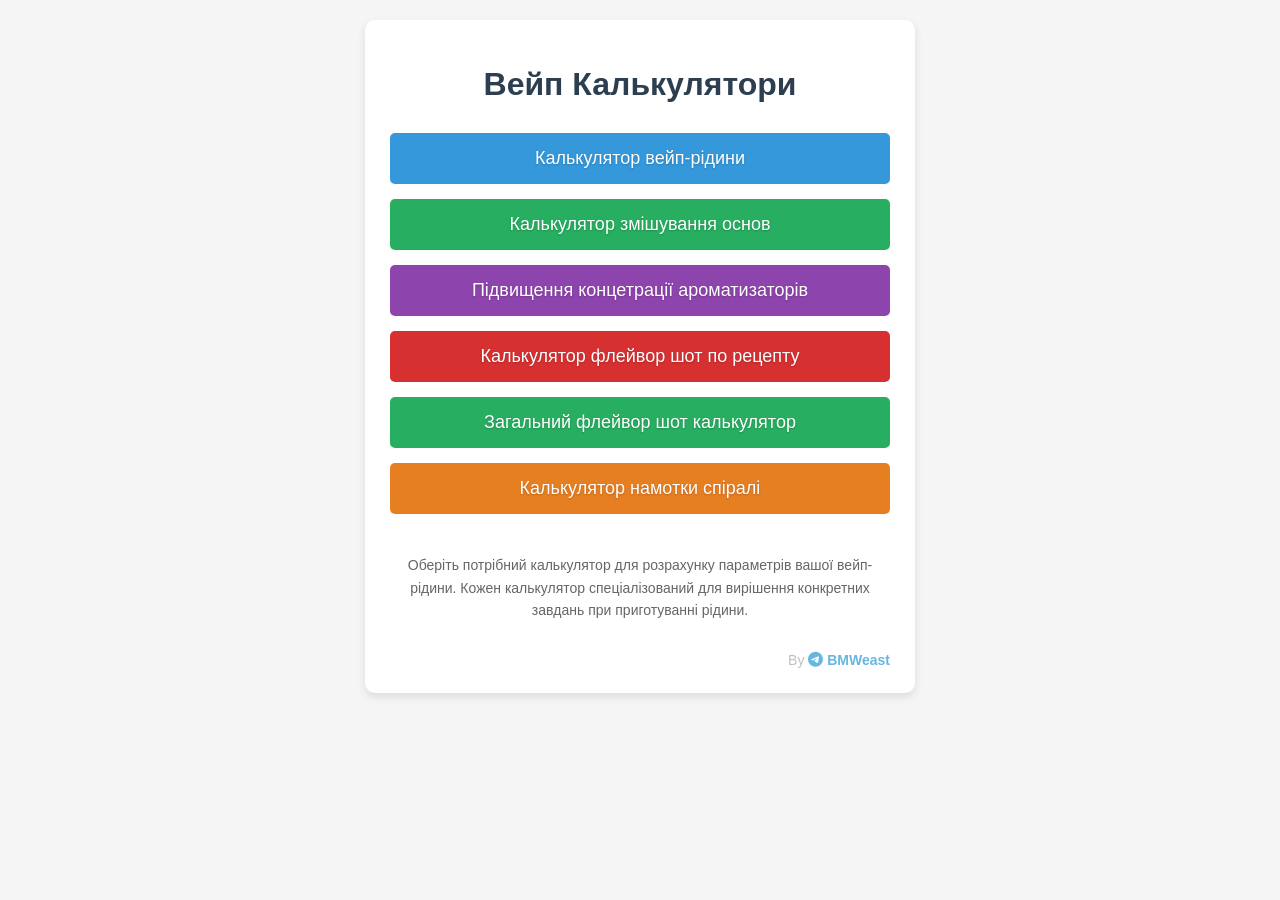
<file: index.html>
﻿<!DOCTYPE html>
<html lang="uk">
<head>
    <meta charset="UTF-8">
    <meta name="viewport" content="width=device-width, initial-scale=1.0">
    <title>Калькулятори для вейпінгу</title>
    <link rel="icon" type="image/svg+xml" href="favicon.svg">
    <link rel="manifest" href="manifest.json">
    <meta name="theme-color" content="#3498db">
    <link rel="stylesheet" href="style.css">

    <link rel="stylesheet" href="https://cdnjs.cloudflare.com/ajax/libs/font-awesome/6.0.0-beta3/css/all.min.css"> 
</head>
<body>
    <div class="calculator">
        <h1>Вейп Калькулятори</h1>
        
        <div class="btn-container">
            <!-- Перша кнопка - Калькулятор вейп-рідини -->
            <button class="btn-vape" onclick="window.location.href='FlavorCalculator/FlavorCalculator.html'">
                Калькулятор вейп-рідини
            </button>

            <!-- Друга кнопка - Калькулятор змішування основ -->
            <button class="btn-base" onclick="window.location.href='VapeCalculatorSlider/VapeCalculatorSlider.html'">
                Калькулятор змішування основ
            </button>

            <!-- Третя кнопка - Підвищення концентрації ароматизаторів -->
            <button class="btn-flavor" onclick="window.location.href='FlavorBoostCalculator/FlavorBoostCalculator.html'">
                Підвищення концетрації ароматизаторів
            </button>

            <!-- Нова кнопка - Калькулятор флейвор шот по рецепту -->
            <button class="btn-flavor-shot" onclick="window.location.href='FlavorShotCalculator/FlavorShotCalculator.html'">
                Калькулятор флейвор шот по рецепту
            </button>

            <!-- Нова кнопка - Загальний флейвор шот калькулятор -->
            <button class="btn-flavor-shot-2" onclick="window.location.href='GeneralFlavorShotCalculator/GeneralFlavorShotCalculator.html'">
                Загальний флейвор шот калькулятор
            </button>

            <!-- Кнопка - Калькулятор намотки спіралі -->
            <button class="btn-coil" onclick="window.location.href='CoilCalculator/CoilCalculator.html'">
                Калькулятор намотки спіралі
            </button>
        </div>
        
        <div class="description">
            <p>Оберіть потрібний калькулятор для розрахунку параметрів вашої вейп-рідини. Кожен калькулятор спеціалізований для вирішення конкретних завдань при приготуванні рідини.</p>
        </div>
        
        <div class="copyright">
            By <a href="https://t.me/BMWeast523" target="_blank" rel="noopener noreferrer">
                <i class="fab fa-telegram"></i> <strong>BMWeast</strong>
            </a>
        </div>
    </div>
    <script>
        if ('serviceWorker' in navigator && (window.location.protocol === 'https:' || window.location.hostname === 'localhost' || window.location.hostname === '127.0.0.1')) {
            window.addEventListener('load', () => {
                navigator.serviceWorker.register('service-worker.js')
                    .then(reg => console.log('Service worker registered:', reg.scope))
                    .catch(err => console.warn('SW registration failed:', err));
            });
        }
    </script>
</body>
</html>
</file>
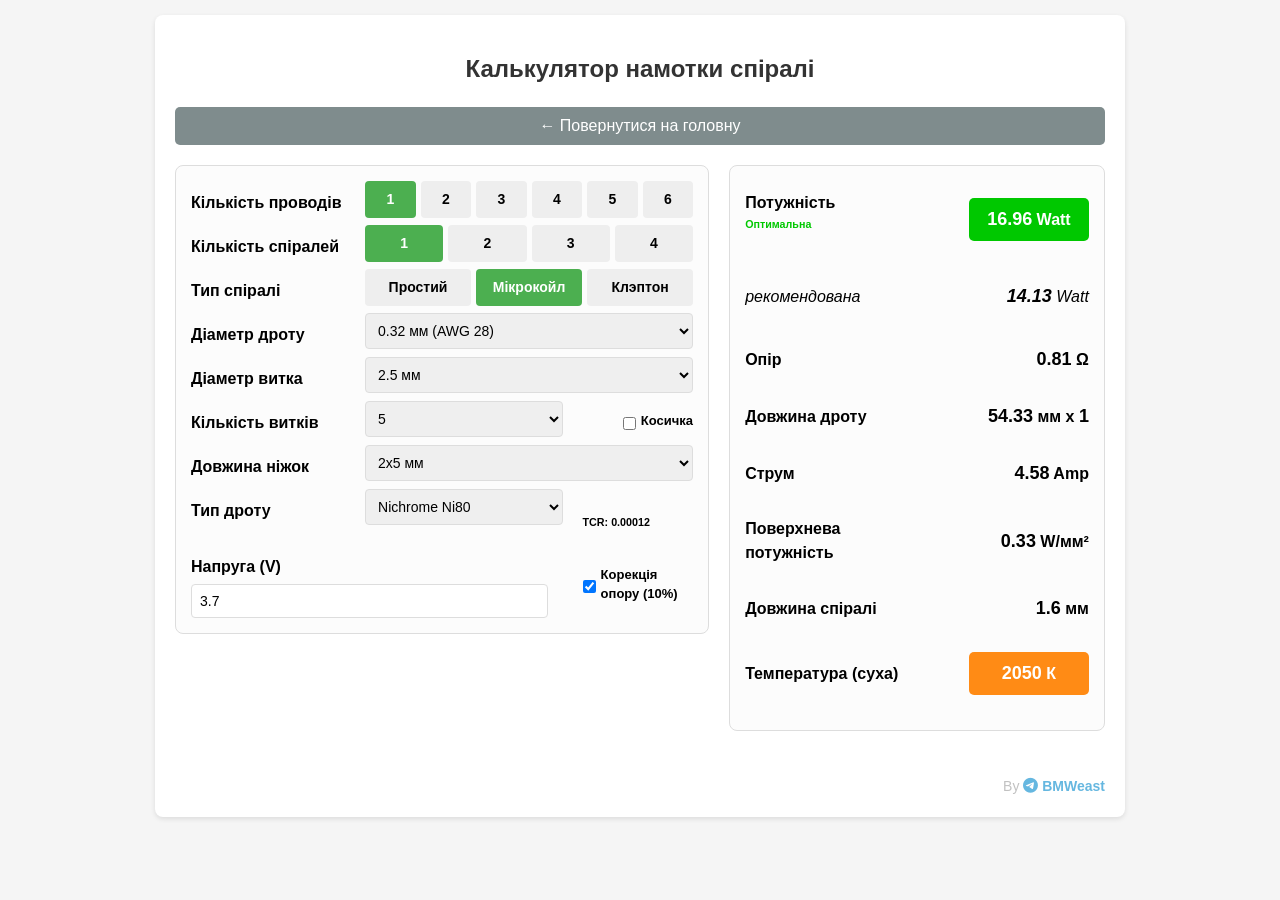
<file: CoilCalculator/CoilCalculator.html>
﻿<!DOCTYPE html>
<html lang="uk">
<head>
    <meta charset="UTF-8">
    <meta name="viewport" content="width=device-width, initial-scale=1.0">
    <title>Калькулятор намотки спіралі</title>
<link rel="icon" type="image/svg+xml" href="../favicon.svg">
<link rel="manifest" href="../manifest.json">
<link rel="stylesheet" href="CoilCalculator.css">

<link rel="stylesheet" href="https://cdnjs.cloudflare.com/ajax/libs/font-awesome/6.0.0-beta3/css/all.min.css">    
    <script src="https://code.jquery.com/jquery-3.6.0.min.js"></script>
</head>
<body>
    <div class="calculator">
        <h1>Калькулятор намотки спіралі</h1>
        <button class="btn-back" onclick="window.location.href='../index.html'" style="margin-top: 10px; margin-bottom: 20px; display: block; margin-left: auto; margin-right: auto; background-color: #7f8c8d; padding: 10px 20px; color: white; border: none; border-radius: 5px; cursor: pointer; font-size: 16px; transition: background-color 0.3s;">← Повернутися на головну</button>
        
        <div class="row">
            <div class="col-md-7 col-sm-12">
                <div class="calc-block">
                    <div class="row form-group">
                        <div class="col-md-4 col-sm-12">
                            <h4>Кількість проводів</h4>
                        </div>
                        <div class="col-md-8 col-sm-12">
                            <div class="btn-group">
                                <input type="radio" name="wires_number" id="wn1" value="1" checked>
                                <label for="wn1">1</label>
                                <input type="radio" name="wires_number" id="wn2" value="2">
                                <label for="wn2">2</label>
                                <input type="radio" name="wires_number" id="wn3" value="3">
                                <label for="wn3">3</label>
                                <input type="radio" name="wires_number" id="wn4" value="4">
                                <label for="wn4">4</label>
                                <input type="radio" name="wires_number" id="wn5" value="5">
                                <label for="wn5">5</label>
                                <input type="radio" name="wires_number" id="wn6" value="6">
                                <label for="wn6">6</label>
                            </div>
                        </div>
                    </div>
                    
                    <div class="row form-group">
                        <div class="col-md-4 col-sm-12">
                            <h4>Кількість спіралей</h4>
                        </div>
                        <div class="col-md-8 col-sm-12">
                            <div class="btn-group">
                                <input type="radio" name="coils_number" id="cn1" value="1" checked>
                                <label for="cn1">1</label>
                                <input type="radio" name="coils_number" id="cn2" value="2">
                                <label for="cn2">2</label>
                                <input type="radio" name="coils_number" id="cn3" value="3">
                                <label for="cn3">3</label>
                                <input type="radio" name="coils_number" id="cn4" value="4">
                                <label for="cn4">4</label>
                            </div>
                        </div>
                    </div>
                    
                    <div class="row form-group">
                        <div class="col-md-4 col-sm-12">
                            <h4>Тип спіралі</h4>
                        </div>
                        <div class="col-md-8 col-sm-12">
                            <div class="btn-group">
                                <input type="radio" name="ct" id="ct2" value="2">
                                <label for="ct2">Простий</label>
                                <input type="radio" name="ct" id="ct1" value="1" checked>
                                <label for="ct1">Мікрокойл</label>
                                <input type="radio" name="ct" id="ct3" value="3">
                                <label for="ct3">Клэптон</label>
                            </div>
                        </div>
                    </div>
                    
                    <div class="row form-group">
                        <div class="col-md-4 col-sm-12">
                            <h4>Діаметр дроту</h4>
                        </div>
                        <div class="col-md-8 col-sm-12">
                            <select id="wire_diam" class="form-control">
                                <option value="0.10">0.10 мм (AWG 38)</option>
                                <option value="0.11">0.11 мм (AWG 37)</option>
                                <option value="0.12">0.12 мм (AWG 36)</option>
                                <option value="0.14">0.14 мм (AWG 35)</option>
                                <option value="0.15">0.15 мм</option>
                                <option value="0.16">0.16 мм (AWG 34)</option>
                                <option value="0.18">0.18 мм (AWG 33)</option>
                                <option value="0.20">0.20 мм (AWG 32)</option>
                                <option value="0.22">0.22 мм (AWG 31)</option>
                                <option value="0.25">0.25 мм (AWG 30)</option>
                                <option value="0.28">0.28 мм (AWG 29)</option>
                                <option value="0.30">0.30 мм</option>
                                <option value="0.32" selected>0.32 мм (AWG 28)</option>
                                <option value="0.35">0.35 мм</option>
                                <option value="0.36">0.36 мм (AWG 27)</option>
                                <option value="0.38">0.38 мм</option>
                                <option value="0.40">0.40 мм (AWG 26)</option>
                                <option value="0.45">0.45 мм (AWG 25)</option>
                                <option value="0.50">0.50 мм</option>
                                <option value="0.51">0.51 мм (AWG 24)</option>
                                <option value="0.57">0.57 мм (AWG 23)</option>
                                <option value="0.60">0.60 мм</option>
                                <option value="0.63">0.63 мм</option>
                                <option value="0.64">0.64 мм (AWG 22)</option>
                                <option value="0.70">0.70 мм</option>
                                <option value="0.71">0.71 мм (AWG 21)</option>
                                <option value="0.80">0.80 мм</option>
                                <option value="0.81">0.81 мм (AWG 20)</option>
                                <option value="0.90">0.90 мм</option>
                                <option value="0.91">0.91 мм (AWG 19)</option>
                                <option value="1.0">1.0 мм</option>
                                <option value="1.02">1.02 мм (AWG 18)</option>
                            </select>
                        </div>
                    </div>
                    
                    <div class="row form-group">
                        <div class="col-md-4 col-sm-12">
                            <h4>Діаметр витка</h4>
                        </div>
                        <div class="col-md-8 col-sm-12">
                            <select id="coil_diam" class="form-control">
                                <option value="2">2.0 мм</option>
                                <option value="2.25">2.25 мм</option>
                                <option value="2.5" selected>2.5 мм</option>
                                <option value="2.75">2.75 мм</option>
                                <option value="3">3.0 мм</option>
                                <option value="3.5">3.5 мм</option>
                                <option value="4">4.0 мм</option>
                                <option value="4.5">4.5 мм</option>
                                <option value="5">5.0 мм</option>
                            </select>
                        </div>
                    </div>
                    
                    <div class="row form-group">
                        <div class="col-md-4 col-sm-12">
                            <h4>Кількість витків</h4>
                        </div>
                        <div class="col-md-5 col-sm-8">
                            <select id="windings_number" class="form-control">
                                <option value="1">1</option>
                                <option value="1.5">1.5</option>
                                <option value="2">2</option>
                                <option value="2.5">2.5</option>
                                <option value="3">3</option>
                                <option value="3.5">3.5</option>
                                <option value="4">4</option>
                                <option value="4.5">4.5</option>
                                <option value="5" selected>5</option>
                                <option value="5.5">5.5</option>
                                <option value="6">6</option>
                                <option value="6.5">6.5</option>
                                <option value="7">7</option>
                                <option value="7.5">7.5</option>
                                <option value="8">8</option>
                                <option value="8.5">8.5</option>
                                <option value="9">9</option>
                                <option value="9.5">9.5</option>
                                <option value="10">10</option>
                                <option value="10.5">10.5</option>
                                <option value="11">11</option>
                                <option value="11.5">11.5</option>
                                <option value="12">12</option>
                                <option value="12.5">12.5</option>
                                <option value="13">13</option>
                                <option value="13.5">13.5</option>
                                <option value="14">14</option>
                                <option value="14.5">14.5</option>
                                <option value="15">15</option>
                                <option value="15.5">15.5</option>
                                <option value="16">16</option>
                                <option value="16.5">16.5</option>
                                <option value="17">17</option>
                                <option value="17.5">17.5</option>
                                <option value="18">18</option>
                                <option value="18.5">18.5</option>
                                <option value="19">19</option>
                                <option value="19.5">19.5</option>
                                <option value="20">20</option>
                            </select>
                        </div>
                        <div class="col-md-3 col-sm-4">
                            <div class="checkbox">
                                <input type="checkbox" id="twisted" name="twisted">
                                <label for="twisted">Косичка</label>
                            </div>
                        </div>
                    </div>
                    
                    <div class="row form-group">
                        <div class="col-md-4 col-sm-12">
                            <h4>Довжина ніжок</h4>
                        </div>
                        <div class="col-md-8 col-sm-12">
                            <select id="legs_length" class="form-control">
                                <option value="0">2x0 мм</option>
                                <option value="0.5">2x0.5 мм</option>
                                <option value="1">2x1 мм</option>
                                <option value="1.5">2x1.5 мм</option>
                                <option value="2">2x2 мм</option>
                                <option value="2.5">2x2.5 мм</option>
                                <option value="3">2x3 мм</option>
                                <option value="4">2x4 мм</option>
                                <option value="5" selected>2x5 мм</option>
                            </select>
                        </div>
                    </div>
                    
                    <div class="row form-group">
                        <div class="col-md-4 col-sm-12">
                            <h4>Тип дроту</h4>
                        </div>
                        <div class="col-md-5 col-sm-8">
                            <select id="wire_type" class="form-control">
                                <option value="0.09">Nickel 200 (Ni)</option>
                                <option value="0.24">NiFe30</option>
                                <option value="0.28">Dicodes Resist</option>
                                <option value="0.36">NiFe48</option>
                                <option value="0.42">Titanium (Ti)</option>
                                <option value="0.74">SS AISI 316</option>
                                <option value="0.8">SS AISI 304</option>
                                <option value="1.08" selected>Nichrome Ni80</option>
                                <option value="1.11">Nichrome Ni60</option>
                                <option value="1.39">Фехраль</option>
                                <option value="1.35">Kanthal D</option>
                                <option value="1.45">Kanthal A1</option>
                            </select>
                        </div>
                        <div class="col-md-3 col-sm-4">
                            <h6>
                                <span>TCR:</span>
                                <span id="tc">0.00001</span>
                            </h6>
                        </div>
                    </div>
                    
                    <div class="row form-group bg-info" id="clptbar" style="display: none;">
                        <div class="col-md-4 col-sm-12">
                            <h4>Обмотка</h4>
                        </div>
                        <div class="col-md-8 col-sm-12">
                            <div class="clapton-container">
                                <div class="clapton-item">
                                    <select id="clap_w_diam" class="form-control">
                                        <option value="0.10" selected>0.10 мм (AWG 38)</option>
                                        <option value="0.11">0.11 мм (AWG 37)</option>
                                        <option value="0.12">0.12 мм (AWG 36)</option>
                                        <option value="0.14">0.14 мм (AWG 35)</option>
                                        <option value="0.15">0.15 мм</option>
                                        <option value="0.16">0.16 мм (AWG 34)</option>
                                        <option value="0.18">0.18 мм (AWG 33)</option>
                                        <option value="0.20">0.20 мм (AWG 32)</option>
                                        <option value="0.22">0.22 мм (AWG 31)</option>
                                        <option value="0.25">0.25 мм (AWG 30)</option>
                                        <option value="0.28">0.28 мм (AWG 29)</option>
                                        <option value="0.30">0.30 мм</option>
                                        <option value="0.32">0.32 мм (AWG 28)</option>
                                        <option value="0.35">0.35 мм</option>
                                        <option value="0.36">0.36 мм (AWG 27)</option>
                                        <option value="0.38">0.38 мм</option>
                                        <option value="0.40">0.40 мм (AWG 26)</option>
                                        <option value="0.45">0.45 мм (AWG 25)</option>
                                        <option value="0.50">0.50 мм</option>
                                        <option value="0.51">0.51 мм (AWG 24)</option>
                                        <option value="0.57">0.57 мм (AWG 23)</option>
                                        <option value="0.60">0.60 мм</option>
                                        <option value="0.63">0.63 мм</option>
                                        <option value="0.64">0.64 мм (AWG 22)</option>
                                        <option value="0.70">0.70 мм</option>
                                        <option value="0.71">0.71 мм (AWG 21)</option>
                                        <option value="0.80">0.80 мм</option>
                                        <option value="0.81">0.81 мм (AWG 20)</option>
                                        <option value="0.90">0.90 мм</option>
                                        <option value="0.91">0.91 мм (AWG 19)</option>
                                        <option value="1.0">1.0 мм</option>
                                        <option value="1.02">1.02 мм (AWG 18)</option>
                                    </select>
                                </div>
                                <div class="clapton-item">
                                    <select id="clap_w_type" class="form-control">
                                        <option value="0.09">Nickel 200 (Ni)</option>
                                        <option value="0.24">NiFe30</option>
                                        <option value="0.28">Dicodes Resist</option>
                                        <option value="0.36">NiFe48</option>
                                        <option value="0.42">Titanium (Ti)</option>
                                        <option value="0.74">SS AISI 316</option>
                                        <option value="0.8">SS AISI 304</option>
                                        <option value="1.08" selected>Nichrome Ni80</option>
                                        <option value="1.11">Nichrome Ni60</option>
                                        <option value="1.39">Фехраль</option>
                                        <option value="1.35">Kanthal D</option>
                                        <option value="1.45">Kanthal A1</option>
                                    </select>
                                </div>
                            </div>
                        </div>
                    </div>
                    
                    <div class="row form-group">
                        <div class="col-md-9 col-sm-8 voltage-input">
                            <label for="voltage">Напруга (V)</label>
                            <input type="number" id="voltage" name="voltage" value="3.7" step="0.1" min="3" max="8" class="form-control">
                        </div>
                        <div class="col-md-3 col-sm-4 voltage-checkbox">
                            <div class="checkbox">
                                <input type="checkbox" id="ohmcorrection" name="ohmcorrection" checked>
                                <label for="ohmcorrection">Корекція опору (10%)</label>
                            </div>
                        </div>
                    </div>
                </div>
            </div>
            
            <div class="col-md-5 col-sm-12">
                <div class="calc-block">
                    <div class="result-row">
                        <div class="result-label">
                            <h4 style="margin-bottom: 1px;">Потужність</h4>
                            <h6 style="margin-top: 1px; color: #00C800;" id="cool_hot">Оптимальна</h6>
                        </div>
                        <div class="result-value-container">
                            <h4 id="pw_color">
                                <span id="r_power" class="result-value">12.46</span> Watt
                            </h4>
                        </div>
                    </div>
                    <div class="result-row">
                        <div class="result-label">
                            <p><i>рекомендована</i></p>
                        </div>
                        <div class="result-value-container">
                            <p><i><span id="r_optpower" class="result-value">14.91</span> Watt</i><span id="clpatt" class="glyphicon glyphicon-exclamation-sign text-danger" aria-hidden="true" data-toggle="tooltip" data-placement="top" title="" data-original-title="Рекомендована потужність розраховується без урахування Клептон-койла!" style="visibility: hidden;"></span></p>
                        </div>
                    </div>
                    
                    <div class="result-row">
                        <div class="result-label">
                            <h4>Опір</h4>
                        </div>
                        <div class="result-value-container">
                            <h4><span id="r_resist" class="result-value">1.10</span> Ω</h4>
                        </div>
                    </div>
                    
                    <div class="result-row">
                        <div class="result-label">
                            <h4>Довжина дроту</h4>
                        </div>
                        <div class="result-value-container">
                            <h4><span id="r_wirelength" class="result-value">55.07</span> мм х <span id="x_wire" class="result-value">1</span></h4>
                        </div>
                    </div>
                    
                    <div class="result-row">
                        <div class="result-label">
                            <h4>Струм</h4>
                        </div>
                        <div class="result-value-container">
                            <h4><span id="r_curent" class="result-value">3.37</span> Amp</h4>
                        </div>
                    </div>
                    
                    <div class="result-row">
                        <div class="result-label">
                            <h4>Поверхнева потужність</h4>
                        </div>
                        <div class="result-value-container">
                            <h4><span id="r_powden" class="result-value">0.21</span> W/мм²</h4>
                        </div>
                    </div>
                    
                    <div class="result-row">
                        <div class="result-label">
                            <h4>Довжина спіралі</h4>
                        </div>
                        <div class="result-value-container">
                            <h4><span id="r_cowidth" class="result-value">2.2</span> мм</h4>
                        </div>
                    </div>
                    
                    <div class="result-row">
                        <div class="result-label">
                            <h4>Температура (суха)</h4>
                        </div>
                        <div class="result-value-container">
                            <h4 id="r_tempcolor">
                                <span id="r_tempk" class="result-value">1892</span> К
                            </h4>
                        </div>
                    </div>
                </div>
            </div>
        </div>
<div class="copyright">
    By <a href="https://t.me/BMWeast523" target="_blank" rel="noopener noreferrer">
        <i class="fab fa-telegram"></i> <strong>BMWeast</strong>
    </a>
</div>
    </div>
<script src="CoilCalculator.js"></script>
<script>
    if ('serviceWorker' in navigator && (window.location.protocol === 'https:' || window.location.hostname === 'localhost' || window.location.hostname === '127.0.0.1')) {
        window.addEventListener('load', () => {
            navigator.serviceWorker.register('../service-worker.js')
                .then(reg => console.log('Service worker registered:', reg.scope))
                .catch(err => console.warn('SW registration failed:', err));
        });
    }
</script>    
</body>
</html>
</file>
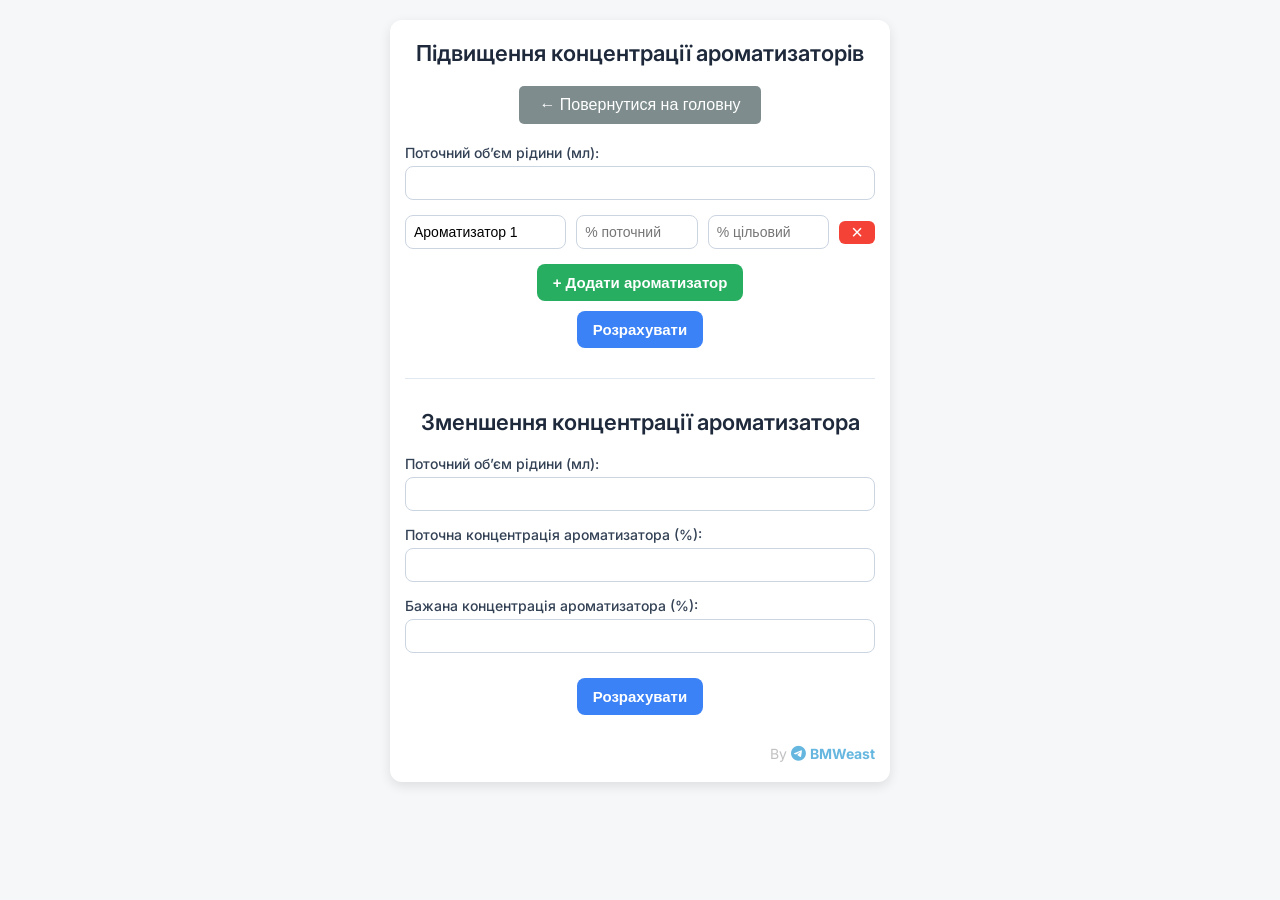
<file: FlavorBoostCalculator/FlavorBoostCalculator.html>
﻿<!DOCTYPE html>
<html lang="uk">
<head>
  <meta charset="UTF-8">
  <meta name="viewport" content="width=device-width, initial-scale=1.0">
  <title>Калькулятор ароматизатора</title>
  <link href="https://fonts.googleapis.com/css2?family=Inter:wght@400;600&display=swap" rel="stylesheet">
<link rel="icon" type="image/svg+xml" href="../favicon.svg">
<link rel="manifest" href="../manifest.json">
    
<link rel="stylesheet" href="FlavorBoostCalculator.css">
<link rel="stylesheet" href="https://cdnjs.cloudflare.com/ajax/libs/font-awesome/6.0.0-beta3/css/all.min.css">
</head>
<body>
  <div class="card">
    <h2>Підвищення концентрації ароматизаторів</h2>
    <button class="btn-back" onclick="window.location.href='../index.html'" style="margin-top: 10px; margin-bottom: 20px; display: block; margin-left: auto; margin-right: auto; background-color: #7f8c8d; padding: 10px 20px; color: white; border: none; border-radius: 5px; cursor: pointer; font-size: 16px; transition: background-color 0.3s;">← Повернутися на головну</button>
    <label for="volume">Поточний обʼєм рідини (мл):</label>
    <input type="number" id="volume" step="0.1" class="full-width-input"/>

    <div id="flavors"></div>
    <button class="button add-btn" onclick="addFlavor()">+ Додати ароматизатор</button>
    <button class="button" onclick="calculate()">Розрахувати</button>

    <div class="result" id="increaseResult"></div>

    <hr style="margin: 30px 0; border: none; border-top: 1px solid #e2e8f0;" />

    <h2>Зменшення концентрації ароматизатора</h2>
    <label for="currentVolume">Поточний обʼєм рідини (мл):</label>
    <input type="number" id="currentVolume" step="0.1" class="full-width-input"/>

    <label for="currentPercent">Поточна концентрація ароматизатора (%):</label>
    <input type="number" id="currentPercent" step="0.1" class="full-width-input"/>

    <label for="targetPercent">Бажана концентрація ароматизатора (%):</label>
    <input type="number" id="targetPercent" step="0.1" class="full-width-input"/>

    <button class="button" onclick="calculateDilution()">Розрахувати</button>
    <div class="result" id="dilutionResult"></div>
  <div class="result" id="result"></div>
<div class="copyright">
    By <a href="https://t.me/BMWeast523" target="_blank" rel="noopener noreferrer">
        <i class="fab fa-telegram"></i> <strong>BMWeast</strong>
    </a>
</div>
</div>
<script src="FlavorBoostCalculator.js"></script>
<script>
    if ('serviceWorker' in navigator && (window.location.protocol === 'https:' || window.location.hostname === 'localhost' || window.location.hostname === '127.0.0.1')) {
        window.addEventListener('load', () => {
            navigator.serviceWorker.register('../service-worker.js')
                .then(reg => console.log('Service worker registered:', reg.scope))
                .catch(err => console.warn('SW registration failed:', err));
        });
    }
</script>


</body>
</html>
</file>
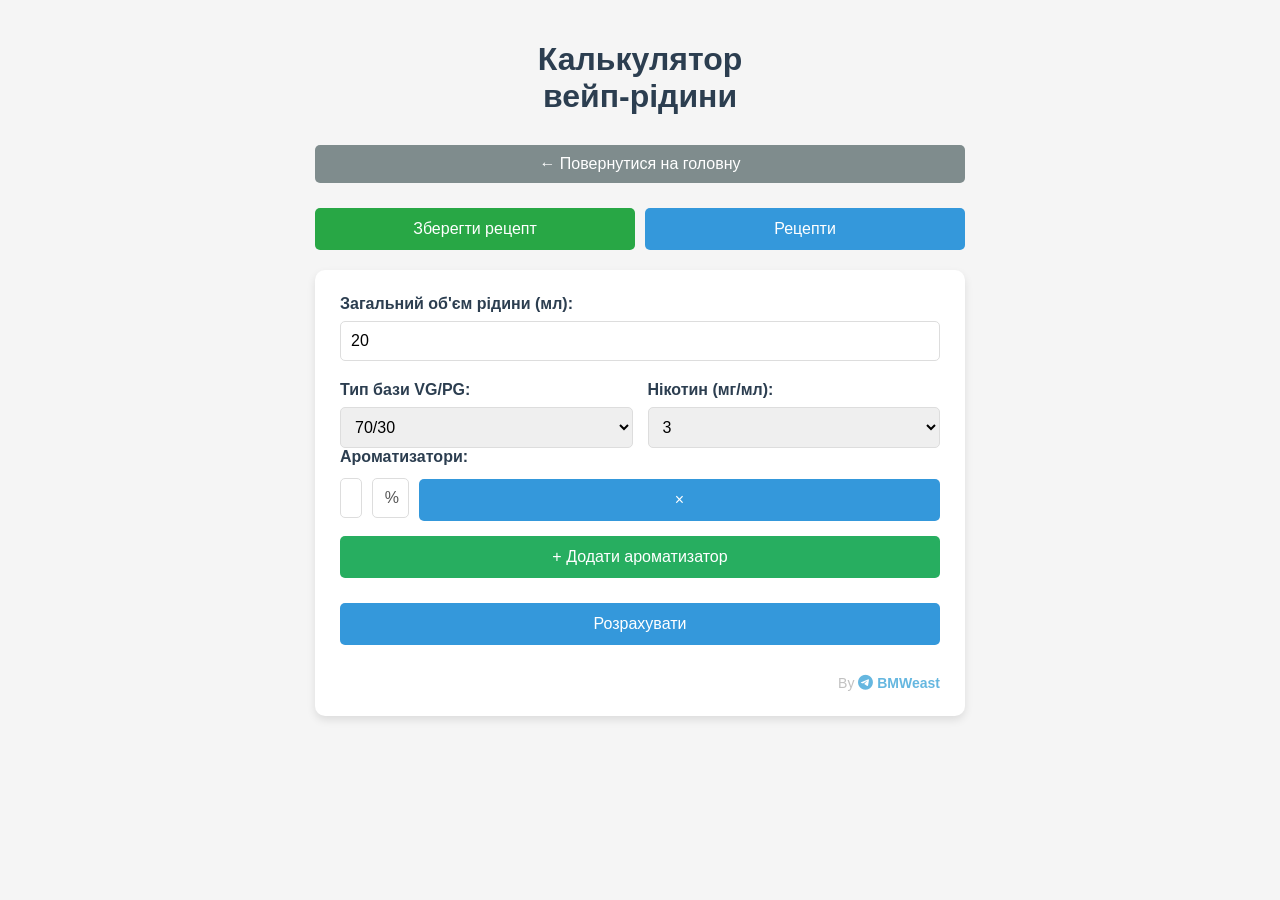
<file: FlavorCalculator/FlavorCalculator.html>
﻿<!DOCTYPE html>
<html lang="uk">
<head>    
<meta charset="UTF-8">
<meta name="viewport" content="width=device-width, initial-scale=1.0">  
<title>Калькулятор вейп-рідини</title>
<link rel="icon" type="image/svg+xml" href="../favicon.svg">
<link rel="manifest" href="../manifest.json">
<meta name="theme-color" content="#3498db">
<link rel="stylesheet" href="FlavorCalculator.css">
<link rel="stylesheet" href="https://cdnjs.cloudflare.com/ajax/libs/font-awesome/6.0.0-beta3/css/all.min.css">
</head>
<body>
<h1>Калькулятор<br>вейп-рідини</h1>
<button class="btn-back" onclick="window.location.href='../index.html'" style="margin-top: 10px; margin-bottom: 20px; display: block; margin-left: auto; margin-right: auto; background-color: #7f8c8d; padding: 10px 20px; color: white; border: none; border-radius: 5px; cursor: pointer; font-size: 16px; transition: background-color 0.3s;">← Повернутися на головну</button>
<div class="action-buttons">
    <button id="saveRecipeBtn" class="btn-save" type="button">Зберегти рецепт</button>
    <button id="viewRecipesBtn" class="btn-recipes" type="button">Рецепти</button>
</div>
<div class="calculator">
    <div class="form-group">
        <label for="totalVolume">Загальний об'єм рідини (мл):</label>
        <input type="number" id="totalVolume" min="1" step="1" value="20">
    </div>

    <div class="form-row">
        <div class="form-col">
            <label for="baseType">Тип бази VG/PG:</label>
            <select id="baseType">
                <option value="50/50">50/50</option>
                <option value="60/40">60/40</option>
                <option value="70/30" selected>70/30</option>
                <option value="65/35">65/35</option>
            </select>
        </div>
        <div class="form-col">
            <label for="nicotineStrength">Нікотин (мг/мл):</label>
            <select id="nicotineStrength">
                <option value="0">0</option>
                <option value="3" selected>3</option>
                <option value="4">4</option>
                <option value="5">5</option>
                <option value="6">6</option>
            </select>
        </div>
    </div>

    <div class="form-group">
        <label>Ароматизатори:</label>
        <div id="flavorsContainer"></div>
        <button type="button" class="btn-add" onclick="addFlavor()">+ Додати ароматизатор</button>
    </div>

    <button type="button" onclick="calculate()">Розрахувати</button>

    <div id="result" class="result">
        <h3>Результати:</h3>
        <p id="baseResult"></p>
        <p id="flavorsResult"></p>
        <p id="finalRatio"></p>
        <p id="nicotineResult" class="nicotine-result"></p>
        <p id="vgWarning"></p>
    </div>

    <div class="copyright">
    By <a href="https://t.me/BMWeast523" target="_blank" rel="noopener noreferrer">
        <i class="fab fa-telegram"></i> <strong>BMWeast</strong>
    </a>
</div>
</div>

<div id="saveModal" class="modal-overlay hidden">
    <div class="modal">
        <div class="modal-header">
            <h2>Зберегти рецепт</h2>
            <button id="closeSaveModal" class="modal-close" type="button">×</button>
        </div>
        <label>Назва рецепту
            <input id="recipeName" type="text" placeholder="Назва рецепту">
        </label>
        <label>Короткий опис
            <textarea id="recipeDesc" rows="4" placeholder="Опишіть рецепт"></textarea>
        </label>
        <button id="saveRecipeConfirm" type="button">Зберегти</button>
    </div>
</div>

<div id="recipesModal" class="modal-overlay hidden">
    <div class="modal">
        <div class="modal-header">
            <h2>Збережені рецепти</h2>
            <button id="closeRecipesModal" class="modal-close" type="button">×</button>
        </div>
        <div id="recipesList" class="recipes-list"></div>
        <p id="noRecipesMessage" class="empty-message">Поки немає збережених рецептів.</p>
    </div>
</div>

<script src="FlavorCalculator.js"></script>
<script>
    if ('serviceWorker' in navigator && (window.location.protocol === 'https:' || window.location.hostname === 'localhost' || window.location.hostname === '127.0.0.1')) {
        window.addEventListener('load', () => {
            navigator.serviceWorker.register('../service-worker.js')
                .then(reg => console.log('Service worker registered:', reg.scope))
                .catch(err => console.warn('SW registration failed:', err));
        });
    }
</script>
</body>
</html>
</file>
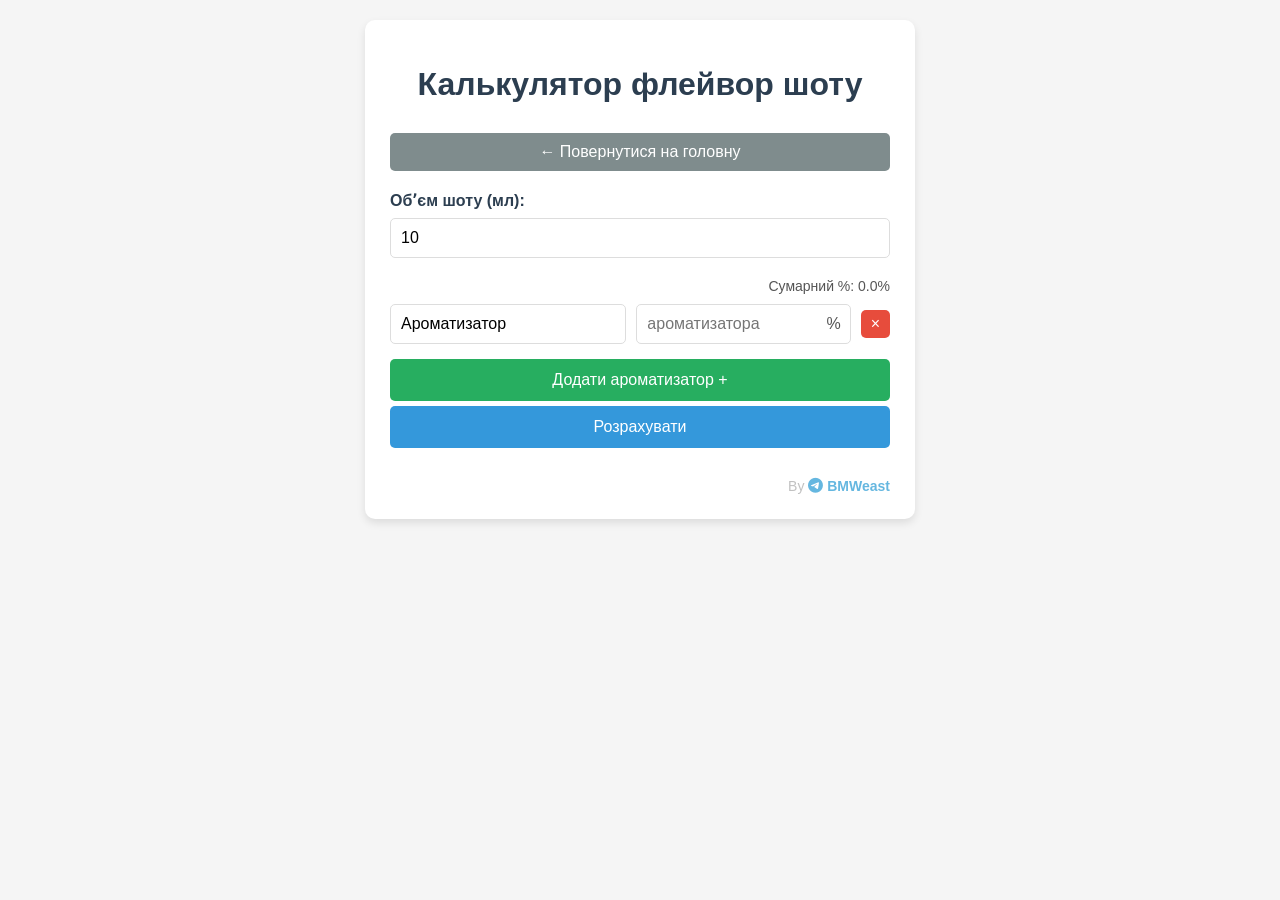
<file: FlavorShotCalculator/FlavorShotCalculator.html>
﻿<!DOCTYPE html>
<html lang="uk">
<head>
<meta charset="UTF-8">
<meta name="viewport" content="width=device-width, initial-scale=1.0">
<title>Калькулятор флейвор шоту</title>
<link rel="stylesheet" href="FlavorShotCalculator.css">

<link rel="icon" type="image/svg+xml" href="../favicon.svg">
<link rel="manifest" href="../manifest.json">
<link rel="stylesheet" href="https://cdnjs.cloudflare.com/ajax/libs/font-awesome/5.15.4/css/all.min.css">
<link rel="stylesheet" href="https://cdnjs.cloudflare.com/ajax/libs/font-awesome/6.0.0-beta3/css/all.min.css">
</head>
<body>
<div class="calculator">
  <h1>Калькулятор флейвор шоту</h1>
  <button class="btn-back" onclick="window.location.href='../index.html'" style="margin-top: 10px; margin-bottom: 20px; display: block; margin-left: auto; margin-right: auto; background-color: #7f8c8d; padding: 10px 20px; color: white; border: none; border-radius: 5px; cursor: pointer; font-size: 16px; transition: background-color 0.3s;">← Повернутися на головну</button>

  <div class="form-group">
    <label for="shotVolume">Обʼєм шоту (мл):</label>
    <input type="number" id="shotVolume" value="10" min="1">
  </div>

  <div class="total-percent">Сумарний %: 0%</div>

  <div id="flavors">
    <div class="flavor-row">
      <input type="text" placeholder="Ароматизатор" class="flavorName" value="Ароматизатор">
      <div class="input-percent-wrapper">
        <input type="number" placeholder="ароматизатора" class="flavorPercent" min="0" max="100" step="0.1">
      </div>
      <button class="btn-remove removeFlavor">×</button>
    </div>
  </div>

  <button id="addFlavor" class="btn-add">Додати ароматизатор +</button>
  <button id="calculate">Розрахувати</button>

  <div class="result" id="result">
    <h3>Результат:</h3>
    <div id="resultContent"></div>
  </div>
<div class="copyright">
    By <a href="https://t.me/BMWeast523" target="_blank" rel="noopener noreferrer">
        <i class="fab fa-telegram"></i> <strong>BMWeast</strong>
    </a>
</div>
</div>
<script src="FlavorShotCalculator.js"></script>
<script>
    if ('serviceWorker' in navigator && (window.location.protocol === 'https:' || window.location.hostname === 'localhost' || window.location.hostname === '127.0.0.1')) {
        window.addEventListener('load', () => {
            navigator.serviceWorker.register('../service-worker.js')
                .then(reg => console.log('Service worker registered:', reg.scope))
                .catch(err => console.warn('SW registration failed:', err));
        });
    }
</script>

</body>
</html>
</file>
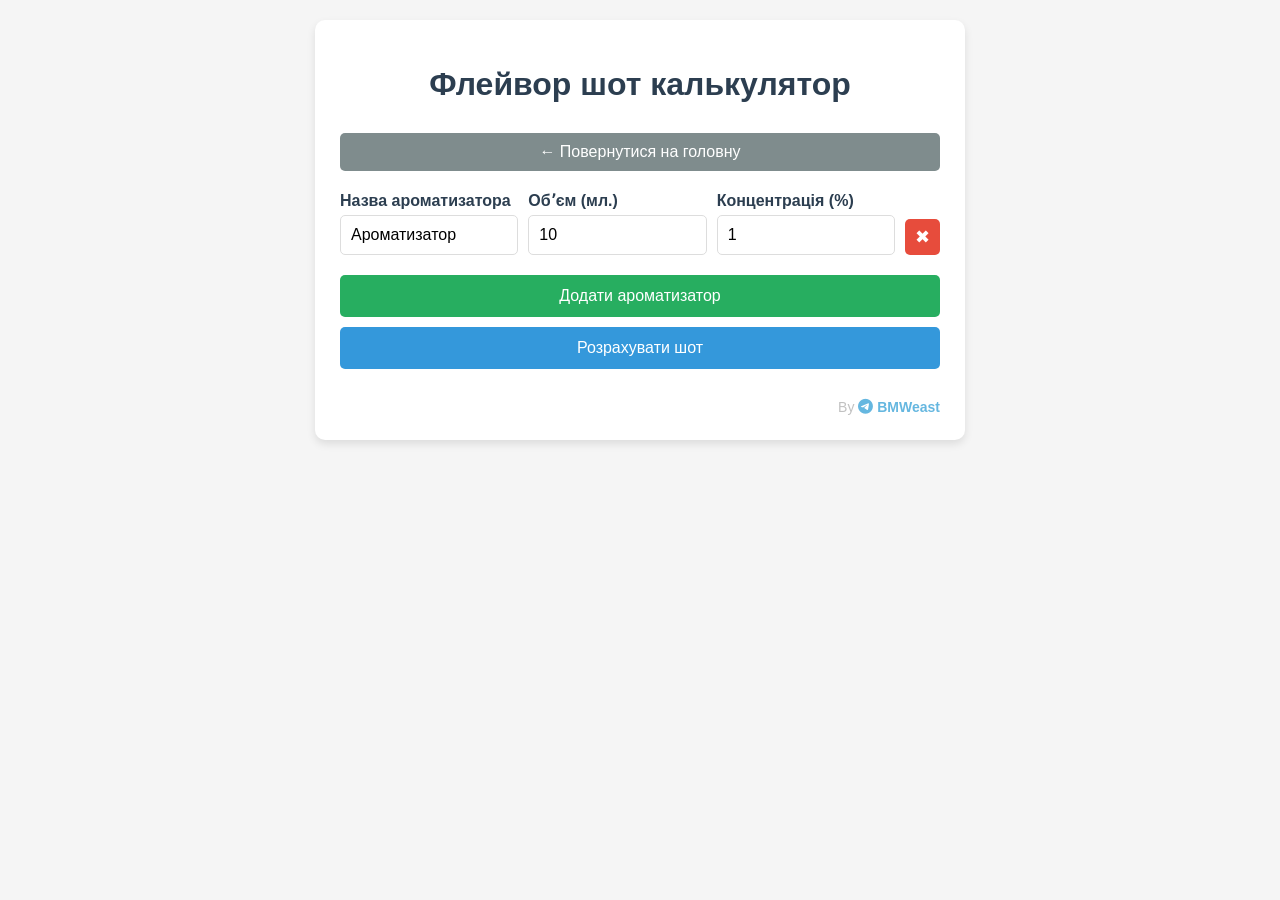
<file: GeneralFlavorShotCalculator/GeneralFlavorShotCalculator.html>
﻿<!DOCTYPE html>
<html lang="uk">
<head>
<meta charset="UTF-8">
<meta name="viewport" content="width=device-width, initial-scale=1.0">
<title>Флейвор шот калькулятор</title>
<link rel="stylesheet" href="GeneralFlavorShotCalculator.css">

<link rel="icon" type="image/svg+xml" href="../favicon.svg">
<link rel="manifest" href="../manifest.json">
<link rel="stylesheet" href="https://cdnjs.cloudflare.com/ajax/libs/font-awesome/6.0.0-beta3/css/all.min.css">

</head>
<body>
<div class="calculator">
<h1>Флейвор шот калькулятор</h1>
<button class="btn-back" onclick="window.location.href='../index.html'" style="margin-top: 10px; margin-bottom: 20px; display: block; margin-left: auto; margin-right: auto; background-color: #7f8c8d; padding: 10px 20px; color: white; border: none; border-radius: 5px; cursor: pointer; font-size: 16px; transition: background-color 0.3s;">← Повернутися на головну</button>

<div id="flavors">
  <div class="flavor-row">
    <div class="flavor-input-wrapper">
      <label>Назва ароматизатора</label>
      <input type="text" class="flavorName" value="Ароматизатор">
    </div>
    <div class="flavor-input-wrapper input-ml-wrapper">
      <label>Обʼєм (мл.)</label>
      <input type="number" class="flavorVolume" value="10" min="0" step="0.1">
    </div>
    <div class="flavor-input-wrapper input-percent-wrapper">
      <label>Концентрація (%)</label>
      <input type="number" class="flavorPercent" value="1" min="0" max="100" step="0.1">
    </div>
    <button class="btn-remove">✖</button>
  </div>
</div>

<button class="btn-add">Додати ароматизатор</button>
<button id="calculate">Розрахувати шот</button>

<div class="result" id="result">
  <h3>Результат:</h3>
  <p id="maxVolume"></p>
  <div id="usage"></div>
  <div id="leftovers"></div>
</div>
<div class="copyright">
    By <a href="https://t.me/BMWeast523" target="_blank" rel="noopener noreferrer">
        <i class="fab fa-telegram"></i> <strong>BMWeast</strong>
    </a>
</div>

<script src="GeneralFlavorShotCalculator.js"></script>
<script>
    if ('serviceWorker' in navigator && (window.location.protocol === 'https:' || window.location.hostname === 'localhost' || window.location.hostname === '127.0.0.1')) {
        window.addEventListener('load', () => {
            navigator.serviceWorker.register('../service-worker.js')
                .then(reg => console.log('Service worker registered:', reg.scope))
                .catch(err => console.warn('SW registration failed:', err));
        });
    }
</script>
</body>
</html>
</file>
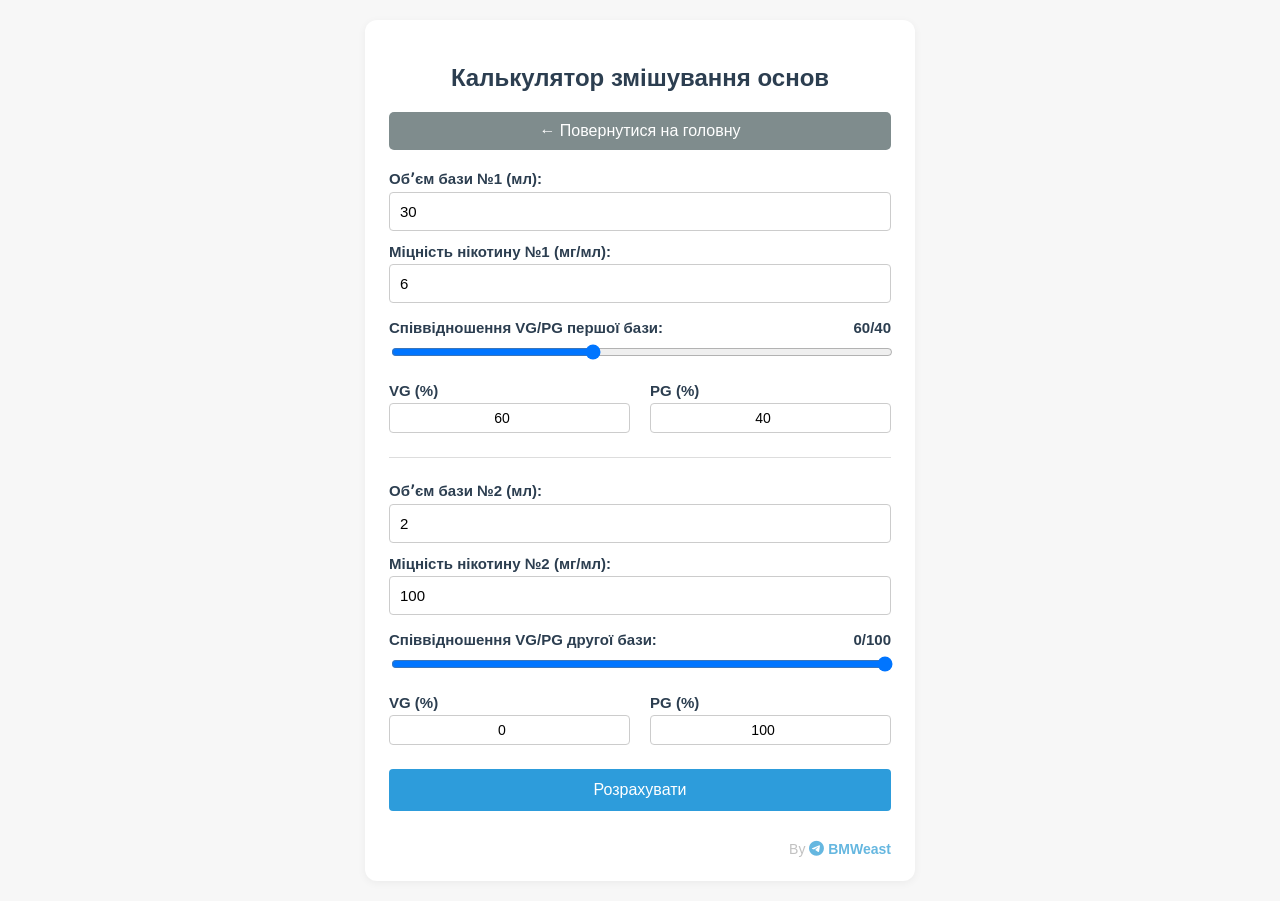
<file: VapeCalculatorSlider/VapeCalculatorSlider.html>
﻿<!DOCTYPE html>
<html lang="uk">
<head>
  <meta charset="UTF-8">
  <meta name="viewport" content="width=device-width, initial-scale=1.0">
  <title>Калькулятор змішування основ</title>
  <link rel="icon" type="image/svg+xml" href="../favicon.svg">
  <link rel="manifest" href="../manifest.json">
  <link rel="stylesheet" href="VapeCalculatorSlider.css">

  <link rel="stylesheet" href="https://cdnjs.cloudflare.com/ajax/libs/font-awesome/6.0.0-beta3/css/all.min.css">
</head>
<body>
  <div class="container">
    <h2>Калькулятор змішування основ</h2>
    <button class="btn-back" onclick="window.location.href='../index.html'" style="margin-top: 10px; margin-bottom: 20px; display: block; margin-left: auto; margin-right: auto; background-color: #7f8c8d; padding: 10px 20px; color: white; border: none; border-radius: 5px; cursor: pointer; font-size: 16px; transition: background-color 0.3s;">← Повернутися на головну</button>

    <label>Обʼєм бази №1 (мл):</label>
    <input type="number" id="volume1" value="30">

    <label>Міцність нікотину №1 (мг/мл):</label>
    <input type="number" id="nic1" value="6">

    <div class="slider-container">
      <div class="slider-label">
        <span>Співвідношення VG/PG першої бази:</span>
        <span id="pgvgLabel1">60/40</span>
      </div>
      <input type="range" id="pgvg1" min="0" max="100" step="1" value="40">
      <div class="pgvg-values">
        <div>
          <label>VG (%)</label>
          <input type="number" id="vg1" value="60" min="0" max="100">
        </div>
        <div>
          <label>PG (%)</label>
          <input type="number" id="pg1" value="40" min="0" max="100">
        </div>
      </div>
    </div>

    <hr>

    <label>Обʼєм бази №2 (мл):</label>
    <input type="number" id="volume2" value="2">

    <label>Міцність нікотину №2 (мг/мл):</label>
    <input type="number" id="nic2" value="100">

    <div class="slider-container">
      <div class="slider-label">
        <span>Співвідношення VG/PG другої бази:</span>
        <span id="pgvgLabel2">0/100</span>
      </div>
      <input type="range" id="pgvg2" min="0" max="100" step="1" value="100">
      <div class="pgvg-values">
        <div>
          <label>VG (%)</label>
          <input type="number" id="vg2" value="0" min="0" max="100">
        </div>
        <div>
          <label>PG (%)</label>
          <input type="number" id="pg2" value="100" min="0" max="100">
        </div>
      </div>
    </div>

    <button onclick="calculate()">Розрахувати</button>

    <div class="result" id="result"></div>

    <div class="copyright">
      By <a href="https://t.me/BMWeast523" target="_blank" rel="noopener noreferrer">
        <i class="fab fa-telegram"></i> <strong>BMWeast</strong>
      </a>
    </div>
  </div>
<script src="VapeCalculatorSlider.js"></script>
<script>
    if ('serviceWorker' in navigator && (window.location.protocol === 'https:' || window.location.hostname === 'localhost' || window.location.hostname === '127.0.0.1')) {
        window.addEventListener('load', () => {
            navigator.serviceWorker.register('../service-worker.js')
                .then(reg => console.log('Service worker registered:', reg.scope))
                .catch(err => console.warn('SW registration failed:', err));
        });
    }
</script>
</body>
</html>
</file>
<file: style.css>
﻿        body {
            font-family: 'Segoe UI', Tahoma, Geneva, Verdana, sans-serif;
            max-width: 550px;
            margin: 0 auto;
            padding: 20px;
            background-color: #f5f5f5;
            color: #333;
        }
        h1 {
            text-align: center;
            color: #2c3e50;
            margin-bottom: 30px;
        }
        .calculator {
            background-color: white;
            padding: 25px;
            border-radius: 10px;
            box-shadow: 0 4px 8px rgba(0,0,0,0.1);
            text-align: center;
        }
        .btn-container {
            display: flex;
            flex-direction: column;
            gap: 15px;
            margin-top: 30px;
        }
        button {
            color: #ffffff;
            border: none;
            padding: 15px 25px;
            border-radius: 5px;
            cursor: pointer;
            font-size: 18px;
            transition: background-color 0.3s;
            width: 100%;
            font-weight: 500;
            text-shadow: 0 1px 2px rgba(0,0,0,0.2);
        }
        .btn-vape {
            background-color: #3498db;
        }
        .btn-vape:hover {
            background-color: #2980b9;
        }
        .btn-base {
            background-color: #27ae60;
        }
        .btn-base:hover {
            background-color: #219653;
        }
        .btn-flavor {
            background-color: #8e44ad;
        }
        .btn-flavor:hover {
            background-color: #6c3483;
        }
        .btn-flavor-shot {
            background-color: #d63031;
        }
        .btn-flavor-shot:hover {
            background-color: #b71540;
        }
        .btn-flavor-shot-2 {
            background-color: #27ae60; /* Зелений колір */
        }
        .btn-flavor-shot-2:hover {
            background-color: #219653; /* Темніший зелений */
        }
        .btn-coil {
            background-color: #e67e22;
        }
        .btn-coil:hover {
            background-color: #d35400;
        }
        .description {
            margin-top: 40px;
            font-size: 14px;
            color: #666;
            line-height: 1.6;
        }
        .calculator .copyright {
            text-align: right;
            margin-top: 30px;
            font-size: 14px;
            color: #999;
            opacity: 0.6;
            transition: opacity 0.3s ease;
        }
        .calculator .copyright:hover {
            opacity: 1;
        }
        .copyright a {
            color: #0088cc;
            text-decoration: none;
            transition: all 0.3s ease;
        }
        .copyright a:hover {
            color: #005999;
            text-decoration: none;
        }
        .copyright .fab.fa-telegram {
            font-size: 1.1em;
            color: inherit;
        }
        @media (max-width: 480px) {
            .calculator .copyright {
                font-size: 12px;
            }
        }
</file>
<file: CoilCalculator/CoilCalculator.css>
﻿        * {
            box-sizing: border-box;
        }
        body {
            font-family: Arial, sans-serif;
            max-width: 1000px;
            margin: 0 auto;
            padding: 15px;
            background-color: #f5f5f5;
            line-height: 1.5;
        }
        .calculator {
            background-color: white;
            padding: 20px;
            border-radius: 8px;
            box-shadow: 0 2px 5px rgba(0,0,0,0.1);
        }
        h1 {
            color: #333;
            text-align: center;
            font-size: 24px;
            margin-bottom: 20px;
        }
        h4 {
            margin: 10px 0;
            font-size: 16px;
        }
        .form-group {
            margin-bottom: 15px;
        }
        label {
            display: block;
            margin-bottom: 5px;
            font-weight: bold;
        }
        input[type="number"], select {
            width: 100%;
            padding: 8px;
            border: 1px solid #ddd;
            border-radius: 4px;
            font-size: 14px;
        }
        button {
            background-color: #4CAF50;
            color: white;
            border: none;
            padding: 10px 15px;
            border-radius: 4px;
            cursor: pointer;
            width: 100%;
            font-size: 16px;
        }
        button:hover {
            background-color: #45a049;
        }
        .btn-group {
            display: flex;
            flex-wrap: wrap;
            gap: 5px;
        }
        .btn-group label {
            flex: 1;
            text-align: center;
            padding: 8px 5px;
            background-color: #eee;
            border-radius: 4px;
            cursor: pointer;
            margin-bottom: 0;
            font-size: 14px;
            min-width: 40px;
        }
        .btn-group input[type="radio"] {
            display: none;
        }
        .btn-group input[type="radio"]:checked + label {
            background-color: #4CAF50;
            color: white;
        }
        .row {
            display: flex;
            flex-wrap: wrap;
            margin: 0 -10px;
        }
        .col-md-3, .col-md-4, .col-md-5, .col-md-6, .col-md-7, .col-md-8, .col-md-9, .col-md-12 {
            padding: 0 10px;
            width: 100%;
        }
        .checkbox {
            display: flex;
            align-items: center;
            gap: 5px;
            margin-top: 0;
            font-size: 13px;
            height: 100%;
            justify-content: flex-end;
        }
        .checkbox input {
            margin: 0;
        }
        .calc-block {
            border-radius: 6px;
            border: 1px solid #ddd;
            background-color: #FCFCFC;
            padding: 15px;
            border-radius: 8px;
            margin-bottom: 15px;
        }
        .text-center {
            text-align: center;
        }
        .bg-info {
            background-color: #d9edf7;
            padding: 5px 10px 5px 10px;
            border-radius: 4px;
            margin-bottom: 15px;
        }
        .result-value {
            font-size: 18px;
            font-weight: bold;
        }
        .result-row {
            display: flex;
            justify-content: space-between;
            margin-bottom: 10px;
            align-items: center;
        }
        .result-label {
            flex: 1;
        }
        .result-value-container {
            flex: 1;
            text-align: right;
        }
        #pw_color, #r_tempcolor {
            padding: 8px 10px;
            color: white;
            border-radius: 5px;
            display: inline-block;
            min-width: 120px;
            text-align: center;
        }
        
        /* Стилі для блоку обмотки (Clapton) */
        .clapton-container {
            display: flex;
            flex-wrap: wrap;
            gap: 10px;
        }
        .clapton-item {
            flex: 1;
            min-width: 165px;
        }
        
        /* Адаптивні стилі */
        @media (min-width: 576px) {
            .col-sm-6 {
                width: 50%;
            }
        }
        @media (min-width: 768px) {
            .col-md-3 { width: 25%; }
            .col-md-4 { width: 33.33%; }
            .col-md-5 { width: 41.66%; }
            .col-md-6 { width: 50%; }
            .col-md-7 { width: 58.33%; }
            .col-md-8 { width: 66.66%; }
            .col-md-9 { width: 75%; }
            .col-md-12 { width: 100%; }
            
            .voltage-row {
                display: flex;
                align-items: center;
            }
            .voltage-input {
                flex: 1;
                margin-right: 15px;
            }
            .voltage-checkbox {
                flex: 0 0 auto;
            }
            
            /* Для ПК - клэптон в рядок */
            .clapton-container {
                flex-wrap: nowrap;
            }
        }
        
        /* Для мобільних - клэптон в стовбець */
        @media (max-width: 767px) {
            .clapton-container {
                flex-direction: column;
            }
            .clapton-item {
                width: 100%;
                min-width: auto;
            }
        }
        
        /* Tooltip styles */
        .glyphicon-question-sign {
            color: #d9534f;
            margin-left: 5px;
            cursor: help;
        }
        .calculator .copyright {
            text-align: right;
            margin-top: 30px;
            font-size: 14px;
            color: #999;
            opacity: 0.6;
            transition: opacity 0.3s ease;
        }
        .calculator .copyright:hover {
            opacity: 1;
        }
        .copyright a {
            color: #0088cc;
            text-decoration: none;
            transition: all 0.3s ease;
        }
        .copyright a:hover {
            color: #005999;
            text-decoration: none;
        }
        .copyright .fab.fa-telegram {
            font-size: 1.1em;
            color: inherit;
        }
</file>
<file: FlavorBoostCalculator/FlavorBoostCalculator.css>
﻿    * {
      box-sizing: border-box;
    }
    body {
      font-family: 'Inter', sans-serif;
      background-color: #f5f7f9;
      margin: 0;
      padding: 20px;
      display: flex;
      justify-content: center;
      align-items: flex-start;
      min-height: 100vh;
    }
    .card {
      background-color: #ffffff;
      padding: 20px 15px 20px 15px;
      border-radius: 12px;
      box-shadow: 0 4px 12px rgba(0, 0, 0, 0.1);
      width: 100%;
      max-width: 500px;
    }
    h2 {
      margin-top: 0;
      margin-bottom: 20px;
      color: #1e293b;
      font-size: 22px;
      font-weight: 600;
      text-align: center;
    }
    label {
      display: block;
      margin-bottom: 5px;
      font-size: 14px;
      font-weight: 500;
      color: #334155;
    }
    input[type="number"],
    input[type="text"] {
      padding: 8px;
      border: 1px solid #cbd5e1;
      border-radius: 8px;
      font-size: 14px;
    }
    .input-sm {
      flex: 1;
      padding: 8px;
      font-size: 14px;
      border-radius: 6px;
      border: 1px solid #ccc;
    }
    .full-width-input {
      width: 100%;
      margin-bottom: 15px;
    }
    .button {
      background-color: #3b82f6;
      color: white;
      border: none;
      padding: 10px 16px;
      border-radius: 8px;
      font-size: 15px;
      cursor: pointer;
      font-weight: 600;
      margin-top: 10px;
      display: block;
      width: auto;
      margin-left: auto;
      margin-right: auto;
    }
    .button:hover {
      background-color: #2563eb;
    }
    .add-btn {
      background-color: #27ae60;
    }
    .add-btn:hover {
      background-color: #219150;
    }
    .result {
      margin-top: 15px;
      font-weight: bold;
      color: #1e293b;
      white-space: pre-wrap;
    }
    .flavor-container {
      margin-bottom: 15px;
    }
    .flavor-row {
      display: flex;
      gap: 10px;
      align-items: center;
      justify-content: space-between;
      margin-bottom: 10px;
    }
    .flavor-row input[type="text"] {
      width: 40%;
    }
    .flavor-row input[type="number"] {
      width: 30%;
    }
    .remove-btn {
      background-color: #f44336;
      border: none;
      color: white;
      font-size: 20px;
      border-radius: 6px;
      padding: 0 12px;
      cursor: pointer;
    }
    .remove-btn:hover {
      background-color: #dc2626;
    }
 .copyright {
    text-align: right;
    margin-top: 30px;
    font-size: 14px;
    color: #999;
    opacity: 0.6;
    transition: opacity 0.3s ease;
}
.copyright:hover {
    opacity: 1;
}
.copyright a {
    color: #0088cc; /* Синій колір як в Telegram */
    text-decoration: none; /* Повністю прибирає підкреслення */
    transition: all 0.3s ease; /* Плавні анімації */
}
.copyright a:hover {
    color: #005999; /* Темніший синій при наведенні */
    text-decoration: none; /* Гарантуємо, що підкреслення не з'явиться */
}
.copyright .fab.fa-telegram {
    font-size: 1.1em;
    color: inherit; /* Успадковує синій колір */
}
</file>
<file: FlavorCalculator/FlavorCalculator.css>
﻿body {
            font-family: 'Segoe UI', Tahoma, Geneva, Verdana, sans-serif;
            max-width: 650px;
            margin: 0 auto;
            padding: 20px;
            background-color: #f5f5f5;
            color: #333;
        }
        h1 {
            text-align: center;
            color: #2c3e50;
            margin-bottom: 30px;
        }
        .calculator {
            background-color: white;
            padding: 25px;
            border-radius: 10px;
            box-shadow: 0 4px 8px rgba(0,0,0,0.1);
        }
.calculator .copyright {
    text-align: right;
    margin-top: 30px;
    font-size: 14px;
    color: #999;
    opacity: 0.6;
    transition: opacity 0.3s ease;
}
.calculator .copyright:hover {
    opacity: 1;
}
.copyright a {
    color: #0088cc; /* Синій колір як в Telegram */
    text-decoration: none; /* Повністю прибирає підкреслення */
    transition: all 0.3s ease; /* Плавні анімації */
}

.copyright a:hover {
    color: #005999; /* Темніший синій при наведенні */
    text-decoration: none; /* Гарантуємо, що підкреслення не з'явиться */
}

.copyright .fab.fa-telegram {
    font-size: 1.1em;
    color: inherit; /* Успадковує синій колір */
}
@media (max-width: 480px) {
    .calculator .copyright {
        font-size: 12px;
    }
}
        .form-group {
            margin-bottom: 20px;
        }
        .form-row {
            display: flex;
            gap: 15px;
        }
        .form-col {
            flex: 1;
        }
        label {
            display: block;
            margin-bottom: 8px;
            font-weight: 600;
            color: #2c3e50;
        }
        input, select {
            width: 100%;
            padding: 10px;
            border: 1px solid #ddd;
            border-radius: 5px;
            font-size: 16px;
            box-sizing: border-box;
        }
        button {
            background-color: #3498db;
            color: white;
            border: none;
            padding: 12px 20px;
            border-radius: 5px;
            cursor: pointer;
            font-size: 16px;
            width: 100%;
            margin-top: 5px;
            transition: background-color 0.3s;
        }
        button:hover {
            background-color: #2980b9;
        }
        .action-buttons {
            display: flex;
            gap: 10px;
            margin-bottom: 20px;
        }
        .action-buttons button {
            flex: 1;
            min-width: 120px;
        }
        .btn-save {
            background-color: #28a745;
        }
        .btn-save:hover {
            background-color: #218838;
        }
        .btn-recipes {
            background-color: #3498db;
        }
        .btn-recipes:hover {
            background-color: #2980b9;
        }
        .modal-overlay {
            position: fixed;
            inset: 0;
            display: flex;
            align-items: center;
            justify-content: center;
            background: rgba(0,0,0,0.45);
            z-index: 1000;
            padding: 20px;
        }
        .modal-overlay.hidden {
            display: none;
        }
        .modal {
            width: min(520px, 100%);
            background-color: #fff;
            border-radius: 16px;
            box-shadow: 0 20px 50px rgba(0,0,0,0.16);
            padding: 24px;
            position: relative;
        }
        .modal-header {
            display: flex;
            justify-content: space-between;
            align-items: center;
            margin-bottom: 18px;
        }
        .modal-header h2 {
            margin: 0;
            font-size: 1.2rem;
            color: #2c3e50;
        }
        .modal-close {
            background: transparent;
            border: none;
            font-size: 1.6rem;
            cursor: pointer;
            color: #7f8c8d;
        }
        .modal label {
            display: block;
            margin-bottom: 14px;
            font-weight: 600;
            color: #2c3e50;
        }
        .modal input,
        .modal textarea {
            width: 100%;
            box-sizing: border-box;
            border: 1px solid #dfe4ea;
            border-radius: 10px;
            padding: 12px;
            font-size: 15px;
            margin-top: 6px;
            resize: vertical;
        }
        .modal textarea {
            min-height: 100px;
        }
        .modal button {
            width: 100%;
            margin-top: 10px;
            background-color: #27ae60;
            border-radius: 8px;
            padding: 14px 16px;
            font-size: 16px;
        }
        .modal button:hover {
            background-color: #219653;
        }
        .recipes-list {
            display: grid;
            gap: 12px;
            max-height: 320px;
            overflow-y: auto;
            margin-bottom: 10px;
        }
        .recipe-card {
            background: #f8f9fb;
            border-radius: 12px;
            padding: 14px;
            border: 1px solid #e4e9f2;
            box-shadow: inset 0 0 0 1px rgba(52,73,94,0.03);
        }
        .recipe-card h3 {
            margin: 0 0 6px;
            font-size: 1rem;
            color: #2c3e50;
        }
        .recipe-card p {
            margin: 0 4px 0;
            color: #4d5d73;
            font-size: 0.95rem;
            line-height: 1.4;
        }
        .empty-message {
            color: #7f8c8d;
            font-size: 0.96rem;
            margin: 0;
        }
        .btn-add {
            background-color: #27ae60;
        }
        .btn-remove:hover {
            background-color: #c0392b;
        }
	.input-percent-wrapper {
    position: relative;
    flex: 1;
}

.input-percent-wrapper input {
    padding-right: 25px;
}

.input-percent-wrapper::after {
    content: '%';
    position: absolute;
    right: 10px;
    top: 50%;
    transform: translateY(-50%);
    color: #555;
    font-size: 16px;
}
        .result {
            margin-top: 30px;
            padding: 20px;
            background-color: #e8f4fc;
            border-radius: 8px;
            display: none;
            border-left: 5px solid #3498db;
        }
        .result h3 {
            margin-top: 0;
            color: #2c3e50;
        }
.result p {
    margin-top: 2px;
    margin-bottom: 4px;
    line-height: 1.4;
}

        .flavor-row {
            display: flex;
            gap: 10px;
            margin-bottom: 10px;
            align-items: center;
        }
        .flavor-row input {
            flex: 1;
        }
        .warning {
            color: #e74c3c;
            font-weight: 600;
            margin-top: 15px;
            padding: 10px;
            background-color: #fde8e8;
            border-radius: 5px;
            border-left: 5px solid #e74c3c;
        }
        .nicotine-result {
            font-weight: 600;
            margin-top: 10px;
        }
	.new_param {
	    margin-top: 5px;
        }
</file>
<file: FlavorShotCalculator/FlavorShotCalculator.css>
﻿body {
    font-family: 'Segoe UI', Tahoma, Geneva, Verdana, sans-serif;
    max-width: 550px;
    margin: 0 auto;
    padding: 20px;
    background-color: #f5f5f5;
    color: #333;
}
h1 {
    text-align: center;
    color: #2c3e50;
    margin-bottom: 30px;
}
.calculator {
    background-color: white;
    padding: 25px;
    border-radius: 10px;
    box-shadow: 0 4px 8px rgba(0,0,0,0.1);
}
.calculator .copyright {
    text-align: right;
    margin-top: 30px;
    font-size: 14px;
    color: #999;
    opacity: 0.6;
    transition: opacity 0.3s ease;
}
.calculator .copyright:hover {
    opacity: 1;
}
.copyright a {
    color: #0088cc; /* Синій колір як в Telegram */
    text-decoration: none; /* Повністю прибирає підкреслення */
    transition: all 0.3s ease; /* Плавні анімації */
}

.copyright a:hover {
    color: #005999; /* Темніший синій при наведенні */
    text-decoration: none; /* Гарантуємо, що підкреслення не з'явиться */
}

.copyright .fab.fa-telegram {
    font-size: 1.1em;
    color: inherit; /* Успадковує синій колір */
}
.form-group {
    margin-bottom: 20px;
}
.form-row {
    display: flex;
    gap: 15px;
}
.form-col {
    flex: 1;
}
label {
    display: block;
    margin-bottom: 8px;
    font-weight: 600;
    color: #2c3e50;
}
input, select {
    width: 100%;
    padding: 10px;
    border: 1px solid #ddd;
    border-radius: 5px;
    font-size: 16px;
    box-sizing: border-box;
}
button {
    background-color: #3498db;
    color: white;
    border: none;
    padding: 12px 20px;
    border-radius: 5px;
    cursor: pointer;
    font-size: 16px;
    width: 100%;
    margin-top: 5px;
    transition: background-color 0.3s;
}
button:hover {
    background-color: #2980b9;
}
.btn-add {
    background-color: #27ae60;
}
.btn-add:hover {
    background-color: #219653;
}
.btn-remove {
    background-color: #e74c3c;
    margin-bottom: 6px;
    padding: 5px 10px;
    width: auto;
}
.btn-remove:hover {
    background-color: #c0392b;
}
.input-percent-wrapper {
    position: relative;
    flex: 1;
}
.input-percent-wrapper input {
    padding-right: 25px;
}
.input-percent-wrapper::after {
    content: '%';
    position: absolute;
    right: 10px;
    top: 50%;
    transform: translateY(-50%);
    color: #555;
    font-size: 16px;
}
.result {
    margin-top: 30px;
    padding: 20px;
    background-color: #e8f4fc;
    border-radius: 8px;
    display: none;
    border-left: 5px solid #3498db;
}
.result h3 {
    margin-top: 0;
    color: #2c3e50;
}
.result p {
    margin-top: 2px;
    margin-bottom: 4px;
    line-height: 1.4;
}
.flavor-row {
    display: flex;
    gap: 10px;
    margin-bottom: 10px;
    align-items: center;
}
.flavor-row input {
    flex: 1;
}
.total-percent {
    text-align: right;
    font-size: 14px;
    color: #555;
    margin-bottom: 10px;
}
.warning {
    color: #e74c3c;
    font-weight: 600;
    margin-top: 15px;
    padding: 10px;
    background-color: #fde8e8;
    border-radius: 5px;
    border-left: 5px solid #e74c3c;
}
</file>
<file: GeneralFlavorShotCalculator/GeneralFlavorShotCalculator.css>
﻿body {
    font-family: 'Segoe UI', Tahoma, Geneva, Verdana, sans-serif;
    max-width: 650px;
    margin: 0 auto;
    padding: 20px;
    background-color: #f5f5f5;
    color: #333;
}
h1 {
    text-align: center;
    color: #2c3e50;
    margin-bottom: 30px;
}
.calculator {
    background-color: white;
    padding: 25px;
    border-radius: 10px;
    box-shadow: 0 4px 8px rgba(0,0,0,0.1);
}
.calculator .copyright {
    text-align: right;
    margin-top: 30px;
    font-size: 14px;
    color: #999;
    opacity: 0.6;
    transition: opacity 0.3s ease;
}
.calculator .copyright:hover {
    opacity: 1;
}
.copyright a {
    color: #0088cc; /* Синій колір як в Telegram */
    text-decoration: none; /* Повністю прибирає підкреслення */
    transition: all 0.3s ease; /* Плавні анімації */
}

.copyright a:hover {
    color: #005999; /* Темніший синій при наведенні */
    text-decoration: none; /* Гарантуємо, що підкреслення не з'явиться */
}

.copyright .fab.fa-telegram {
    font-size: 1.1em;
    color: inherit; /* Успадковує синій колір */
}
.flavor-row {
    display: flex;
    gap: 10px;
    align-items: flex-end;
    margin-bottom: 10px;
}
.flavor-input-wrapper {
    flex: 1;
    position: relative;
}
.flavor-input-wrapper label {
    display: block;
    margin-bottom: 5px;
    font-weight: 600;
    color: #2c3e50;
}
.flavor-input-wrapper input {
    width: 100%;
    padding: 10px;
    border-radius: 5px;
    border: 1px solid #ddd;
    font-size: 16px;
    box-sizing: border-box;
}
.input-ml-wrapper {
    width: 80px;
    position: relative;
}
.input-ml-wrapper input {
    padding-right: 25px;
}
.input-percent-wrapper {
    position: relative;
    flex: 1;
}
.input-percent-wrapper input {
    width: 100%;
    padding-right: 25px; 
    box-sizing: border-box;
}
button {
    background-color: #3498db;
    color: white;
    border: none;
    padding: 12px 20px;
    border-radius: 5px;
    cursor: pointer;
    font-size: 16px;
    width: 100%;
    margin-top: 10px;
    transition: background-color 0.3s;
}
button:hover {
    background-color: #2980b9;
}
.btn-add {
    background-color: #27ae60;
}
.btn-add:hover {
    background-color: #219653;
}
.btn-remove {
    background-color: #e74c3c;
    color: white;
    border: none;
    padding: 0 10px;
    height: 36px;
    border-radius: 5px;
    cursor: pointer;

    font-size: 18px;
    line-height: 1;
    width: auto;
}
.btn-remove:hover {
    background-color: #c0392b;
}
.result {
    margin-top: 20px;
    padding: 20px;
    background-color: #e8f4fc;
    border-radius: 8px;
    border-left: 5px solid #3498db;
    display: none;
}
.result p {
    margin: 5px 0;
}
</file>
<file: VapeCalculatorSlider/VapeCalculatorSlider.css>
﻿    body {
      font-family: 'Segoe UI', Tahoma, Geneva, Verdana, sans-serif;
      background: #f7f7f7;
      margin: 0;
    }
    .container {
      width: 90%;
      max-width: 550px;
      margin: 20px auto;
      background: #ffffff;
      padding: 24px;
      border-radius: 12px;
      box-shadow: 0 2px 8px rgba(0,0,0,0.05);
      box-sizing: border-box;
    }
    h2 {
      text-align: center;
      color: #2c3e50;
      margin-bottom: 20px;
    }
    label {
      font-weight: 600;
      color: #2c3e50;
      margin-top: 12px;
      display: block;
      font-size: 15px;
    }
    input[type="number"] {
      width: 100%;
      padding: 10px;
      font-size: 15px;
      margin-top: 4px;
      border: 1px solid #ccc;
      border-radius: 4px;
      box-sizing: border-box;
    }
    input[type="range"] {
      width: 100%;
      margin-top: 4px;
    }
    .slider-container {
      margin-top: 16px;
    }
    .slider-label {
      display: flex;
      justify-content: space-between;
      font-weight: 600;
      color: #2c3e50;
      margin-bottom: 4px;
      font-size: 15px;
    }
    .pgvg-values {
      display: flex;
      justify-content: space-between;
      margin-top: 6px;
    }
    .pgvg-values div {
      width: 48%;
    }
    .pgvg-values input {
      text-align: center;
      background: #fff;
      border: 1px solid #ccc;
      border-radius: 4px;
      padding: 6px;
      font-size: 14px;
    }
    button {
      margin-top: 24px;
      width: 100%;
      padding: 12px;
      background-color: #2d9cdb;
      border: none;
      color: white;
      font-size: 16px;
      border-radius: 4px;
      cursor: pointer;
    }

    .results-title {
      font-weight: 600;
      font-size: 18px;
      margin-bottom: 10px;
      color: #2c3e50;
    }

    .result {
      background: #e3f2fd;
      padding: 15px;
      border-radius: 8px;
      margin-top: 25px;
      border-left: 4px solid #42a5f5;
      font-size: 16px;
      line-height: 1.6;
      display: none;
    }

    .result p {
      margin: 3px 0;
      font-size: 16px;
      color: #2c3e50;
    }

    .result-label {
      font-weight: 600;
      color: #2c3e50;
      margin-right: 4px;
    }

    .copyright {
      text-align: right;
      margin-top: 30px;
      font-size: 14px;
      color: #999;
      opacity: 0.6;
      transition: opacity 0.3s ease;
    }
    .copyright:hover {
      opacity: 1;
    }
    .copyright a {
      color: #0088cc;
      text-decoration: none;
      transition: all 0.3s ease;
    }
    .copyright a:hover {
      color: #005999;
      text-decoration: none;
    }
    .copyright .fab.fa-telegram {
      font-size: 1.1em;
      color: inherit;
    }
    hr {
      margin: 24px 0;
      border: none;
      border-top: 1px solid #ddd;
    }
</file>
